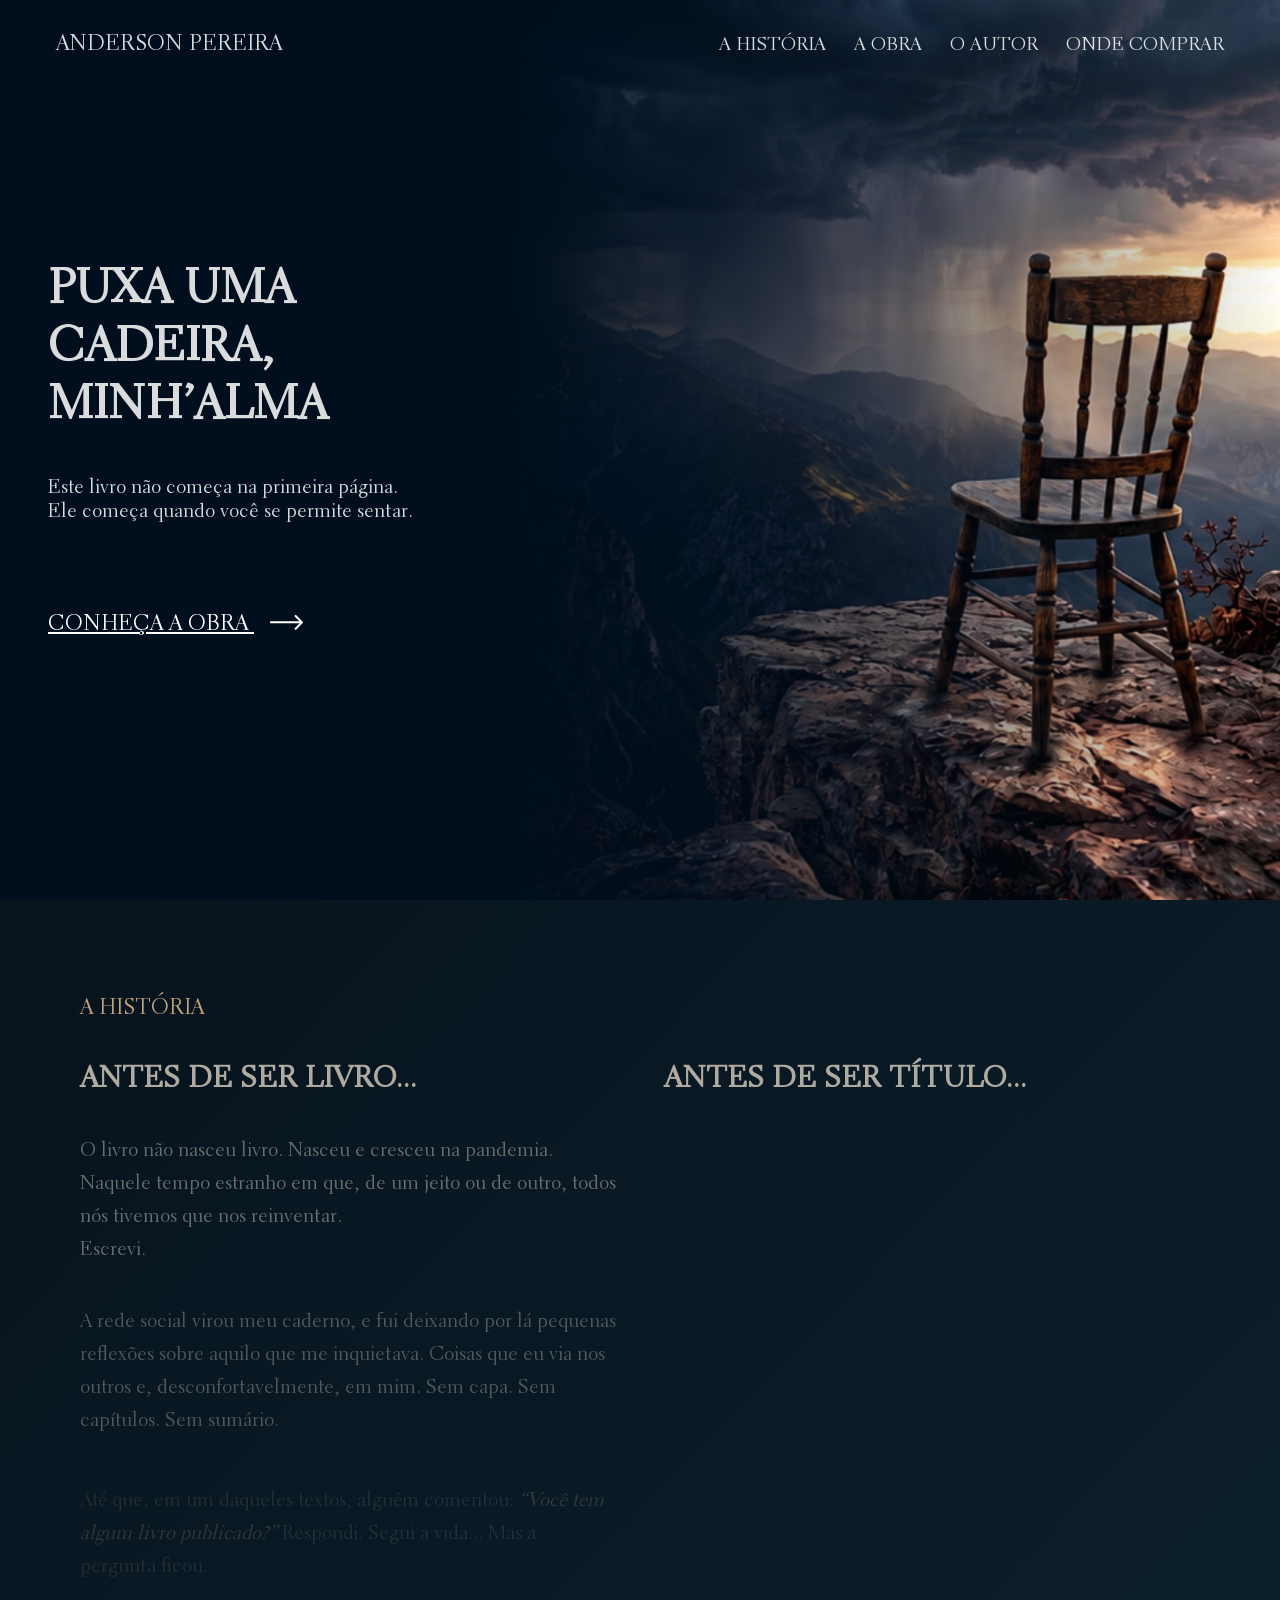
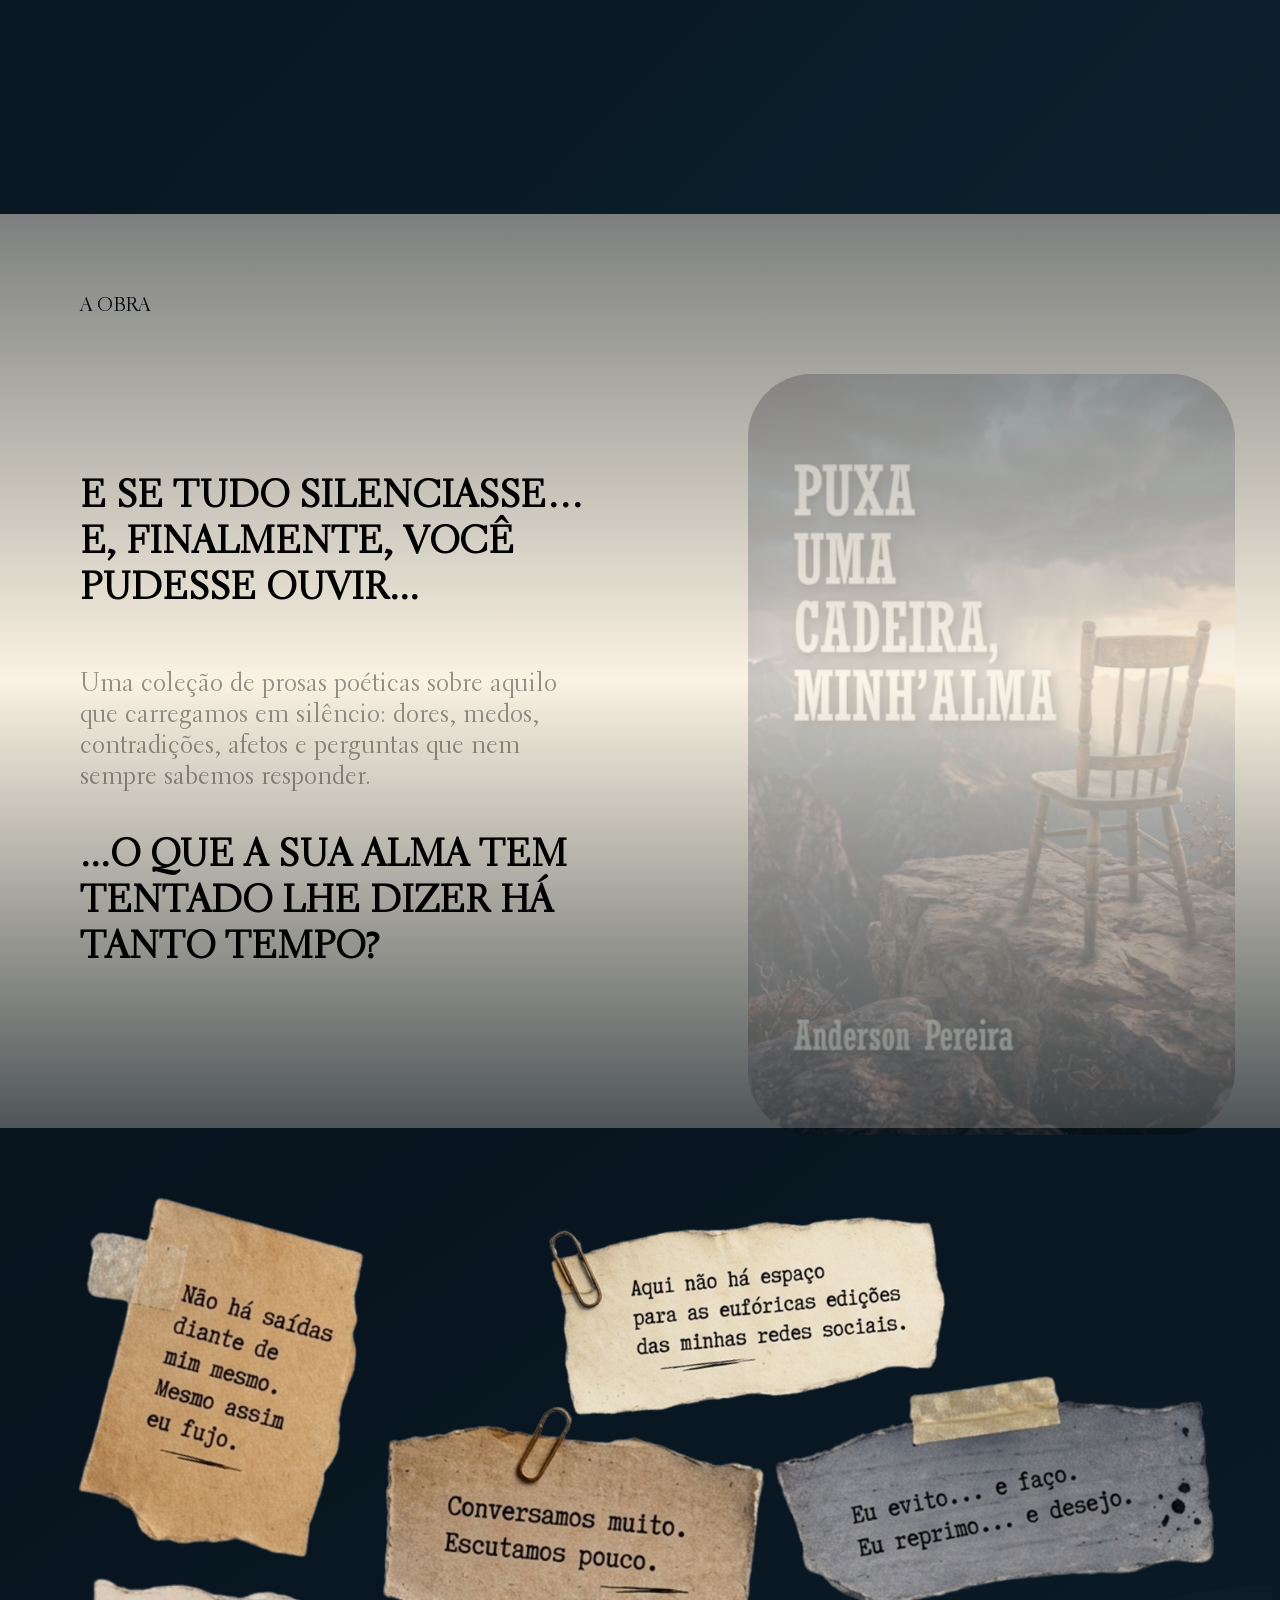
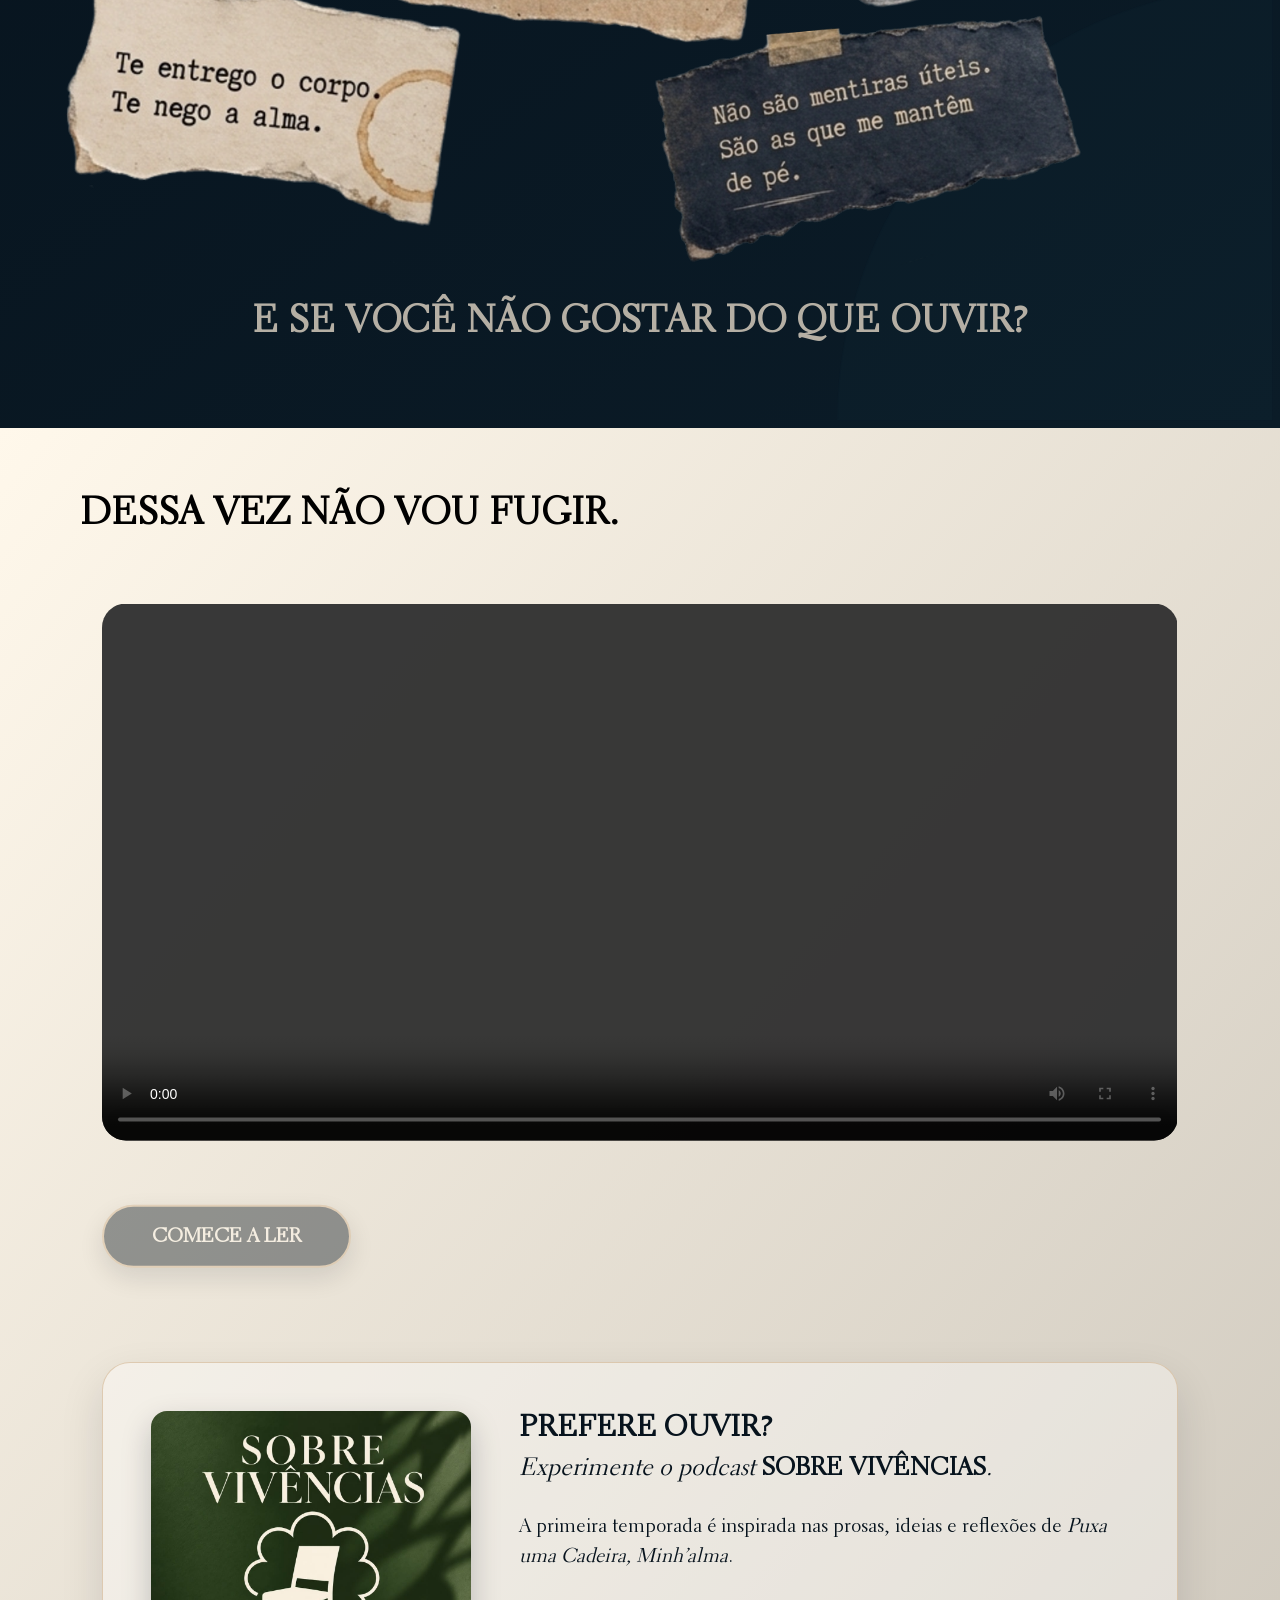
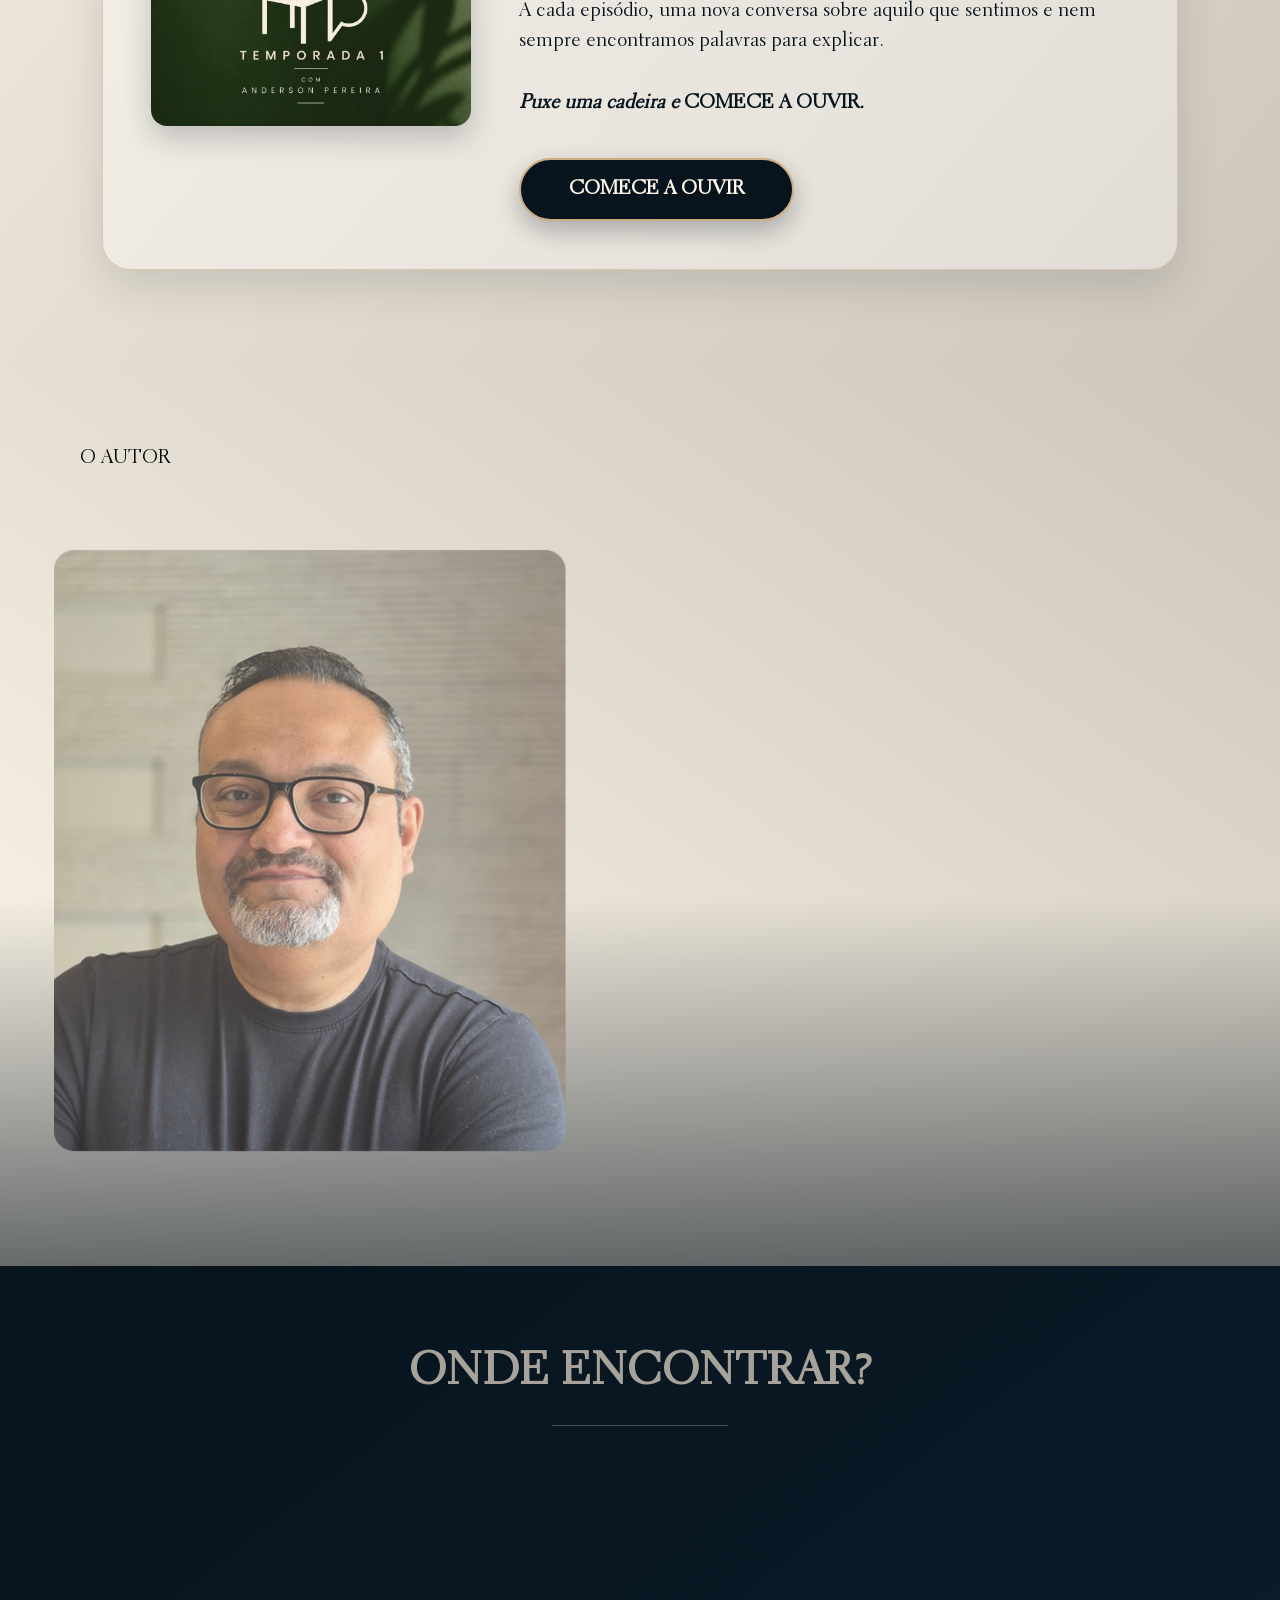
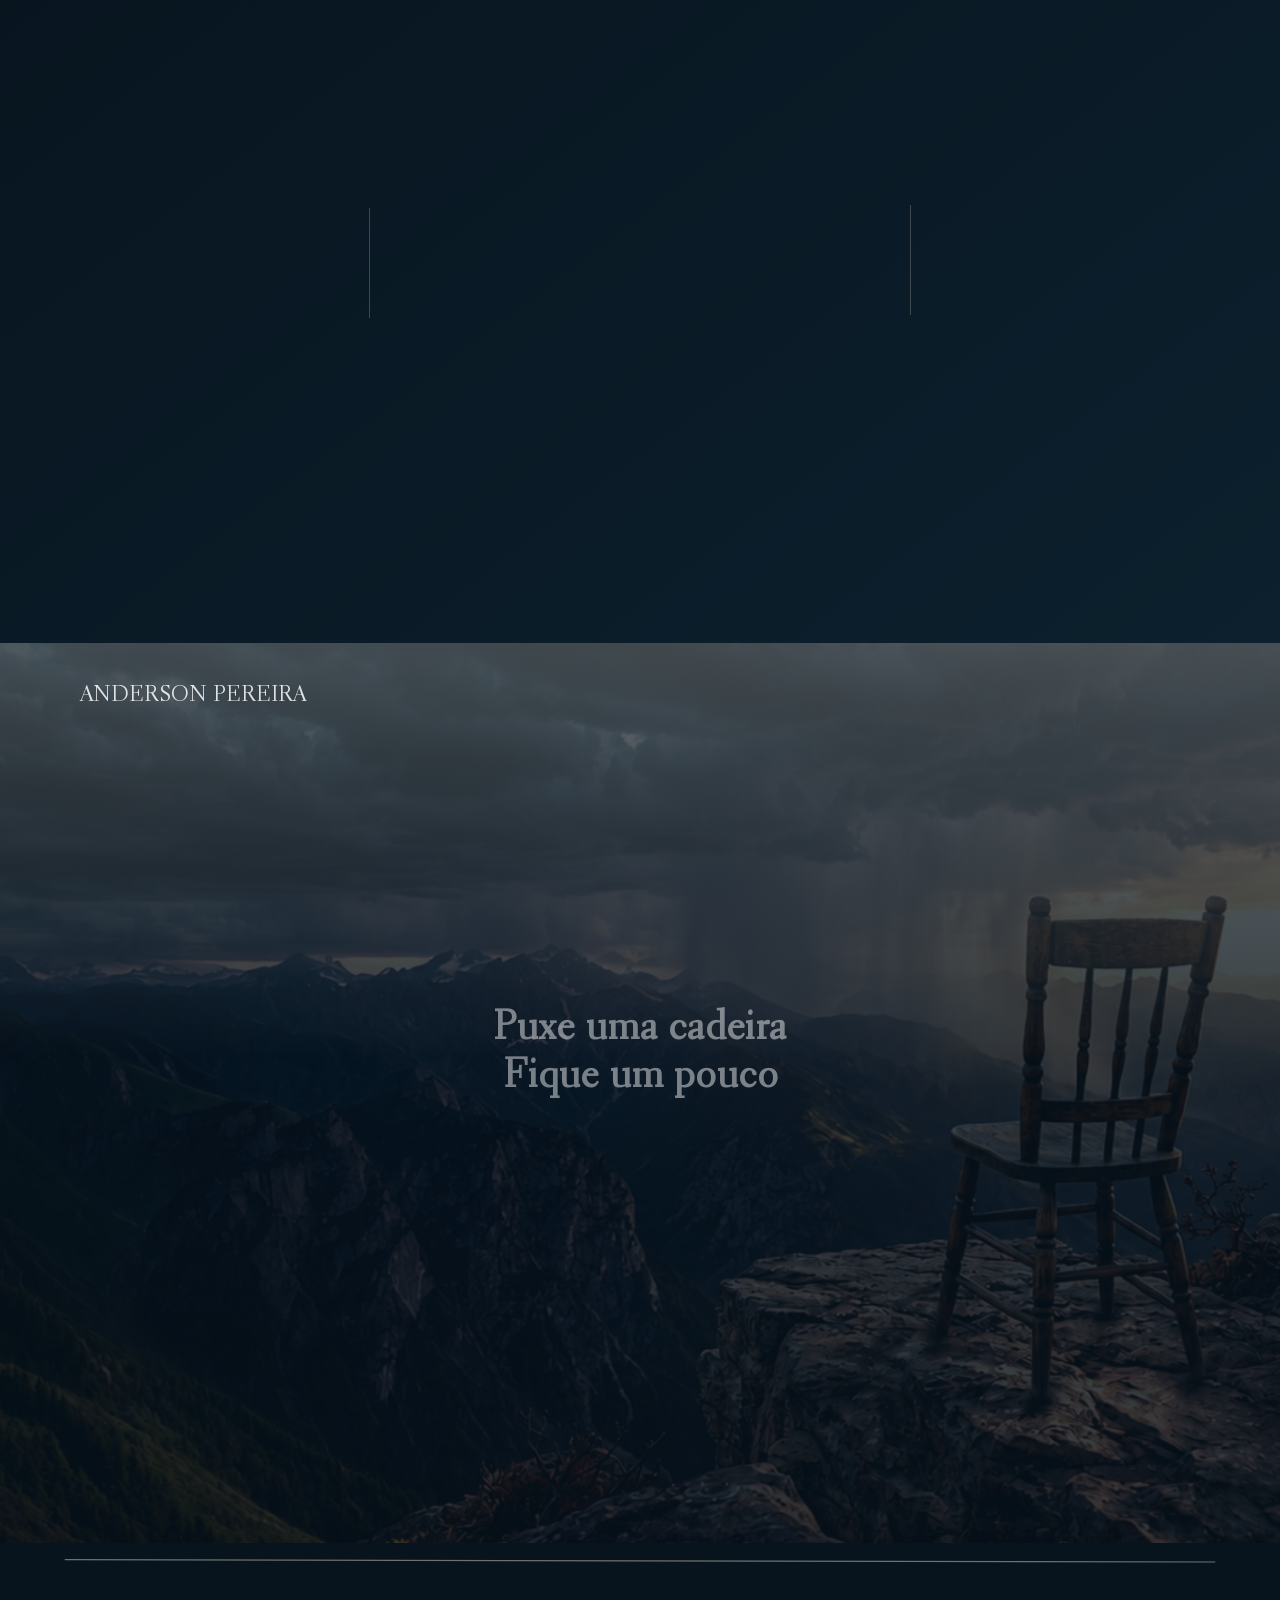
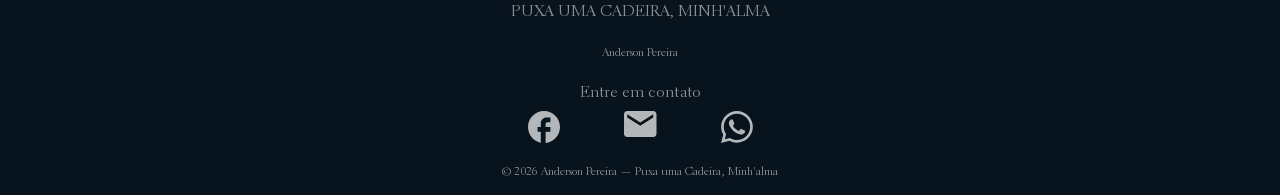
<file: index.html>
<!DOCTYPE html>
<html lang="pt-BR">
<head>
    <meta charset="UTF-8">
    <meta name="viewport" content="width=device-width, initial-scale=1.0">

    <title>Puxa uma Cadeira, Minh'alma</title>

    <meta name="description" content="Puxa uma Cadeira, Minh'alma, de Anderson Pereira. Uma coleção de prosas poéticas sobre dores, medos, contradições, afetos e aquilo que carregamos em silêncio.">
    <meta name="author" content="Anderson Pereira">

    <link rel="canonical" href="https://andersoncpereira.com.br/">
    <link rel="stylesheet" href="css/style.css?v=1005">
    <link rel="icon" href="icons/iconefav.png" type="image/png">

    <meta property="og:type" content="website">
    <meta property="og:locale" content="pt_BR">
    <meta property="og:title" content="Puxa uma Cadeira, Minh'alma — Anderson Pereira">
    <meta property="og:description" content="Uma coleção de prosas poéticas sobre dores, medos, contradições, afetos e aquilo que carregamos em silêncio.">
    <meta property="og:url" content="https://andersoncpereira.com.br/">
    <meta property="og:image" content="https://andersoncpereira.com.br/imgs/og-img.jpg">
    <meta property="og:image:alt" content="Capa do livro Puxa uma Cadeira, Minh'alma, de Anderson Pereira">

    <meta name="twitter:card" content="summary_large_image">
    <meta name="twitter:title" content="Puxa uma Cadeira, Minh'alma — Anderson Pereira">
    <meta name="twitter:description" content="Uma coleção de prosas poéticas sobre dores, medos, contradições, afetos e aquilo que carregamos em silêncio.">
    <meta name="twitter:image" content="https://andersoncpereira.com.br/imgs/og-img.jpg">
</head>

<body>

    <main>

        <section class="hero" aria-labelledby="titulo-principal">
            <div class="hero-nav">
                <header>
                    <a href="/" aria-label="Ir para o início"><h2>ANDERSON PEREIRA</h2></a>
                    <nav class="h1t" aria-label="Navegação principal">
                        <a href="#historia">A HISTÓRIA</a>
                        <a href="#obra">A OBRA</a>
                        <a href="#autor">O AUTOR</a>
                        <a href="#canais">ONDE COMPRAR</a>
                    </nav>
                </header>
            </div>

            <div class="hero-content">
                <div class="content">
                    <h1 id="titulo-principal">PUXA UMA CADEIRA, MINH’ALMA</h1>
                    <p>Este livro não começa na primeira página.<br>Ele começa quando você se permite sentar.</p>
                    <a href="#obra">CONHEÇA A OBRA <img src="icons/Arrow 1.svg" alt=""></a>
                </div>
            </div>

            <div class="hero-overlay" aria-hidden="true"></div>
        </section>


        <section class="historia" id="historia" aria-labelledby="titulo-historia">

            <h2 id="titulo-historia">A HISTÓRIA</h2>

            <img class="historia-line" src="imgs/paper line.svg" alt="" aria-hidden="true">

            <div class="historia-content">
                <div class="historia-text">
                    <h3>ANTES DE SER LIVRO...</h3>
                    <p>O livro não nasceu livro. Nasceu e cresceu na pandemia. Naquele tempo estranho em que, de um jeito ou de outro, todos nós tivemos que nos reinventar.<br>Escrevi.</p>
                    <p> A rede social virou meu caderno, e fui deixando por lá pequenas reflexões sobre aquilo que me inquietava. Coisas que eu via nos outros e, desconfortavelmente, em mim. Sem capa. Sem capítulos. Sem sumário.</p>
                    <p> Até que, em um daqueles textos, alguém comentou: <em>“Você tem algum livro publicado?”</em> Respondi. Segui a vida... Mas a pergunta ficou.</p>
                </div>

                <div class="historia-text">
                    <h3>ANTES DE SER TÍTULO...</h3>
                    <p>Ouvi a canção <em>O Acordo</em>, de Stênio Marcius. Uma frase me encontrou. Ficou. Sem pedir licença, deu nome àquela página e a tudo o que começou a brotar depois do último acorde: <em>Puxa uma Cadeira, Minh’alma</em>.</p>
                    <p>Anos depois, aquele nome seria também o título do livro. Talvez ele tenha começado ali. E só ele sabia disso. Cinco anos se passaram. Até que uma convicção difícil de explicar se impôs. O livro.<br>O que era texto, o que virou página, agora pedia para ser livro.</p>
                </div>
            </div>

            <p class="historia-destaque">“E hoje, olhando para trás, percebo que, durante todo esse tempo, ele nunca deixou de ser a mesma coisa: um convite. uma conversa. uma cadeira vazia.”</p>
        </section>


        <section class="obra" id="obra" aria-labelledby="titulo-obra">
            <div class="obra-overlay" aria-hidden="true"></div>

            <h2 id="titulo-obra">A OBRA</h2>

            <div class="obra-content">
                <div class="obra-text">
                    <h3>E SE TUDO SILENCIASSE… E, FINALMENTE, VOCÊ PUDESSE OUVIR...</h3>
                    <p>Uma coleção de prosas poéticas sobre aquilo que carregamos em silêncio: dores, medos, contradições, afetos e perguntas que nem sempre sabemos responder.</p>
                    <h3>...O QUE A SUA ALMA TEM TENTADO LHE DIZER HÁ TANTO TEMPO?</h3>
                </div>

                <img src="imgs/Capa.webp" alt="Capa do livro Puxa uma Cadeira, Minh’alma, de Anderson Pereira">
            </div>

            <img class="obra-line" src="imgs/Line obra.svg" alt="" aria-hidden="true">
        </section>


        <section class="paper" aria-labelledby="titulo-reflexao">
            <img class="circle" src="imgs/paper circle.svg" alt="" aria-hidden="true">
            <img class="paper-line" src="imgs/paper line.svg" alt="" aria-hidden="true">

            <div class="paper-content">
                <picture>
                    <source media="(max-width: 600px)" srcset="imgs/paginas-rasgadas400.webp">
                    <img src="imgs/paginas-rasgadas.svg" alt="Páginas rasgadas de um livro">
                </picture>

                <h2 id="titulo-reflexao">E SE VOCÊ NÃO GOSTAR DO QUE OUVIR?</h2>
            </div>
        </section>


        <section class="video" aria-labelledby="titulo-video">
            <img class="video-line" src="imgs/Line obra.svg" alt="" aria-hidden="true">

            <div class="video-content">
                <h2 id="titulo-video">DESSA VEZ NÃO VOU FUGIR.</h2>

                <video controls preload="metadata">
                    <source src="videos/videolp.mp4" type="video/mp4">
                    Seu navegador não suporta a reprodução de vídeos.
                </video>

                <a href="archives/livro_experimental.pdf" target="_blank" rel="noopener noreferrer">COMECE A LER</a>

                <!-- podcast: tudo empilhado (título, subtítulo, textos, chamada, capa e botão) -->
                <div class="podcast">
                    <div class="podcast-texto">
                        <h3>PREFERE OUVIR?</h3>
                        <h4 class="podcast-sub">Experimente o podcast <strong>SOBRE VIVÊNCIAS</strong>.</h4>

                        <p>A primeira temporada é inspirada nas prosas, ideias e reflexões de <em>Puxa uma Cadeira, Minh’alma</em>.</p>
                        <p>A cada episódio, uma nova conversa sobre aquilo que sentimos e nem sempre encontramos palavras para explicar.</p>
                        <p class="podcast-chamada"><em>Puxe uma cadeira e <strong>COMECE A OUVIR</strong>.</em></p>
                    </div>

                    <img class="podcast-capa" src="imgs/vivencas.jpeg" alt="Capa do podcast Sobre Vivências, Temporada 1, com Anderson Pereira" loading="lazy">

                    <div class="podcast-acao">
                        <a class="podcast-btn" href="https://open.spotify.com/show/5b0C6zQVtsrzYjMVhRYnlZ" target="_blank" rel="noopener noreferrer">COMECE A OUVIR</a>
                    </div>
                </div>
            </div>
        </section>


        <section class="autor" id="autor" aria-labelledby="titulo-autor">
            <div class="autor-overlay" aria-hidden="true"></div>

            <h2 id="titulo-autor">O AUTOR</h2>

            <img class="autor-line" src="imgs/Line obra.svg" alt="" aria-hidden="true">

            <div class="autor-content">
                <img src="imgs/fotoautor.webp" alt="Anderson Pereira, autor de Puxa uma Cadeira, Minh’alma">

                <div class="autor-text">
                    <h3>Anderson Pereira</h3>
                    <p>Psicanalista, farmacêutico e alguém que escreve contra o impulso de se proteger.</p>
                </div>
            </div>
        </section>


        <section class="canais" id="canais" aria-labelledby="titulo-canais">
            <div class="canais-header">
                <h2 id="titulo-canais">ONDE ENCONTRAR?</h2>
                <span class="canais-underline" aria-hidden="true"></span>
            </div>

            <div class="canais-content">

                <article class="card">
                    <div class="card-ele">
                        <img src="imgs/globo.svg" alt="" aria-hidden="true">
                        <h3>PARA TODO MUNDO</h3>
                        <img src="imgs/chanelball.svg" alt="" aria-hidden="true">
                    </div>

                    <div class="formatos">
                        <div class="formato">
                            <img src="imgs/livro 1.svg" alt="">
                            <span>LIVRO<br>IMPRESSO</span>
                        </div>
                        <span class="formato-divider" aria-hidden="true"></span>
                        <div class="formato">
                            <img src="imgs/kindle 1.svg" alt="">
                            <span  class="kindle">EBOOK</span>
                        </div>
                    </div>

                    <div class="botoes">
                        <a target="_blank" href="https://kdpbook.link/for/6502129870">AMAZON</a>
                        <a target="_blank" href="https://kdpbook.link/for/6502129870">LEIA NO KINDLE</a>
                    </div>
                </article>

                <div class="canais-divider" aria-hidden="true">
                    <span class="dot"></span>
                    <span class="line"></span>
                </div>

                <article class="card">
                    <div class="card-ele">
                        <img src="imgs/brazil.svg" alt="" aria-hidden="true">
                        <h3>BRASIL</h3>
                        <img src="imgs/chanelball.svg" alt="" aria-hidden="true">
                    </div>

                    <div class="formatos">
                        <div class="formato">
                            <img src="imgs/livro 1.svg" alt="">
                            <span>LIVRO<br>IMPRESSO</span>
                        </div>
                        <span class="formato-divider" aria-hidden="true"></span>
                        <div class="formato">
                            <img src="imgs/kindle 1.svg" alt="">
                            <span class="kindle">EBOOK</span>
                        </div>
                    </div>

                    <div class="botoes">
                        <a target="_blank" href="https://clubedeautores.com.br/de/buch/puxa-uma-cadeira-minh-alma"><img src="imgs/clbdosautores (70 x 70 px).svg" alt="">CLUBE DE AUTORES</a>
                        <a target="_blank" href="https://clubedeautores.com.br/de/buch/puxa-uma-cadeira-minh-alma"><img src="imgs/clbdosautores (70 x 70 px).svg" alt="">EBOOK</a>
                    </div>
                </article>

            </div>
        </section>


        <section class="ctafinal" aria-labelledby="titulo-cta">
            <div class="cta-overlay" aria-hidden="true"></div>
            <div class="cta-overlay2" aria-hidden="true"></div>

            <a href="/" aria-label="Ir para o início"><h2>ANDERSON PEREIRA</h2></a>

            <div class="cta-content">
                <h2 id="titulo-cta">Puxe uma cadeira <br> Fique um pouco</h2>
                <p>“A cadeira continua aqui.”</p>
            </div>
        </section>

    </main>


    <footer>
        <div class="footer-content">
            <img src="imgs/linefooter.svg" alt="" aria-hidden="true">

            <h2>PUXA UMA CADEIRA, MINH'ALMA</h2>
            <p>Anderson Pereira</p>

            <h3>Entre em contato</h3>

            <div class="svgcontact">
                <a href="https://www.facebook.com/share/1Bx5YPinJN/" target="_blank" rel="noopener noreferrer" aria-label="Facebook de Anderson Pereira">
                    <img src="imgs/facebook.svg" alt="">
                </a>

                <a href="mailto:nenofarma@hotmail.com" aria-label="Enviar e-mail para Anderson Pereira">
                    <img src="imgs/email.svg" alt="">
                </a>

                <a href="https://wa.me/353834124296" target="_blank" rel="noopener noreferrer" aria-label="Entrar em contato pelo WhatsApp">
                    <img src="imgs/whatsapp.svg" alt="">
                </a>
            </div>

            <p>© 2026 Anderson Pereira — Puxa uma Cadeira, Minh'alma</p>
        </div>
    </footer>


    <script src="js/gsap.min.js"></script>
    <script src="js/ScrollTrigger.min.js"></script>
    <script src="js/ScrollSmoother.min.js"></script>
    <script src="js/script.js"></script>
    <script src="js/podcast.js"></script>

</body>
</html>
</file>
<file: css/style.css>
@import url("../fontes/fontes.css");

* {
    box-sizing: border-box;
    margin: 0;
    padding: 0;
}

html {
    scroll-behavior: smooth;
}

body {
    width: 100%;
    min-height: 100vh;
    font-family: "Electra", serif;
    font-weight: 100;
}

h1,
h2,
h3,
h4,
h5,
h6 {
    font-weight: inherit;
}

/* hero */

.hero {
    color: rgba(255, 255, 255, .85);
    position: relative;
    height: 100vh;
    min-height: 650px;
    background: url("../imgs/fhero.webp");
    background-repeat: no-repeat;
    background-size: cover;
    background-position: center;
    overflow: hidden;
}

.hero-nav {
    position: relative;
    padding: 2.5rem 5rem;
    z-index: 50;
}

.hero header {
    display: flex;
    flex-direction: row;
    justify-content: space-between;
    align-items: center;
}

.h1t {
    display: flex;
    flex-direction: row;
    align-items: center;
    gap: 2.5rem;
}

.hero-nav header h1 {
    font-size: 22px;
}

.hero-nav header h2 {
    font-size: 22px;
}

.hero-nav a {
    text-decoration: none;
    color: rgba(255, 255, 255, .85);
    transition: all .3s ease;
    white-space: nowrap;
}

.h1t a {
    font-size: 22px;
}

.hero-overlay {
    position: absolute;
    top: 0;
    right: 0;
    width: 70%;
    height: 100%;
    background: linear-gradient(90deg,
            #000E1D 0%,
            rgba(0, 0, 0, 0) 100%);
}

.hero-content {
    position: absolute;
    top: 0;
    left: 0;
    width: 30%;
    height: 100%;
    background: #000E1D;
    display: flex;
    flex-direction: column;
    align-items: center;
    justify-content: center;
    z-index: 10;
}

.hero-content h1 {
    font-size: clamp(48px, 4vw, 70px);
    font-weight: 600;
}

.hero-content .content {
    width: 100%;
    display: flex;
    flex-direction: column;
    gap: 3rem;
    padding: 5rem;
}

.hero-content p {
    font-size: 22px;
}

.content img {
    position: relative;
    transition: all .3s ease;
    left: 1rem;
}

.content a {
    font-size: 24px;
    color: white;
    text-decoration: underline;
    margin-top: 5rem;
    transition: all .5s ease;
}

.content a:hover > img {
    transform: translateX(1rem);
    scale: 1.1;
}

.content a:hover {
    color: rgb(190, 190, 190);
    transform: translateY(-.3rem);
}

.hero-nav a:hover {
    color: rgb(167, 167, 167);
    transform: scale(1.05);
}


/* historia (paleta espelhada na section "canais / onde comprar", pois o fundo é escuro/azulado) */

.historia {
    position: relative;
    display: flex;
    flex-direction: column;
    justify-content: center;
    width: 100%;
    min-height: 100vh;
    background: linear-gradient(135deg, #07131D 0%, #0C202D 100%);
    overflow: hidden;
    z-index: 10;
    color: rgba(185, 179, 168, 0.9);
    padding: 6rem 0;
}

.historia-overlay {
    position: absolute;
    inset: 0;
    z-index: 1;
    background: radial-gradient(circle at 12% 15%, rgba(205, 172, 131, 0.12) 0%, transparent 48%);
}

.historia h2 {
    position: relative;
    z-index: 30;
    font-size: 22px;
    font-weight: 200;
    margin: 0 0 3rem 8rem;
    color: rgba(205, 172, 131, 0.95);
}

.historia-line {
    position: absolute;
    right: 5vw;
    height: 88%;
    top: 50%;
    transform: translateY(-50%);
    z-index: 5;
    opacity: .55;
}

.historia-content {
    position: relative;
    z-index: 30;
    display: flex;
    flex-direction: row;
    align-items: flex-start;
    gap: 5rem;
    margin: 0 8rem;
}

.historia-text {
    width: 50%;
    display: flex;
    flex-direction: column;
    gap: 2rem;
}

.historia-text h3 {
    font-size: 34px;
    font-weight: bold;
    color: rgba(185, 179, 168, 0.95);
}

.historia-text p {
    font-size: 22px;
    line-height: 1.65;
    color: rgba(185, 179, 168, 0.65);
}

.historia-text em {
    font-style: italic;
    color: rgba(205, 172, 131, 0.95);
}

.historia-destaque {
    position: relative;
    z-index: 30;
    max-width: 55%;
    margin: 5rem auto 0;
    text-align: center;
    font-size: 32px;
    font-style: italic;
    line-height: 1.55;
    color: rgba(205, 172, 131, 0.95);
}


/* obra */

.obra {
    position: relative;
    display: flow-root;
    width: 100%;
    min-height: 100vh;
    background-color: #FAF2E2;
    overflow: visible;
    z-index: 10;
}

.obra-text {
    width: 40%;
    min-height: 90vh;
    display: flex;
    flex-direction: column;
    justify-content: center;
    align-items: center;
    gap: 3rem;
    margin: 0 8rem;
    position: relative;
    z-index: 30;
}

.obra h2 {
    font-size: 20px;
    font-weight: 200;
    margin-top: 5rem;
    margin-left: 8rem;
}

.obra h3 {
    font-size: 49px;
    font-weight: bold;
}

.obra p {
    font-size: 32px;
    color: #0008;
}

.obra-content {
    display: flex;
    width: 100%;
    gap: 4vw;
    position: relative;
    z-index: 30;
}

.obra-content > img {
    position: relative;
    z-index: 40;
    transform: translateY(2rem);
    border-radius: 4rem;
    max-width: 100%;
}

.obra-line {
    position: absolute;
    right: 5vw;
    height: 92%;
    top: 50%;
    transform: translateY(-50%);
    z-index: 35;
}

.obra-overlay {
    z-index: 20;
    position: absolute;
    inset: 0;
    background: linear-gradient(
        to top,
        rgba(7, 19, 29, 0.7) 0%,
        transparent 49%,
        rgba(0, 14, 29, 0.5) 100%
    );
}


/* paper */

.paper {
    position: relative;
    width: 100%;
    min-height: 100vh;
    overflow: hidden;
    background: linear-gradient(
        to bottom right,
        #07131D 0%,
        #0B1C28 100%
    );
    display: flex;
    flex-direction: column;
    justify-content: center;
    align-items: center;
    z-index: 5;
}

.paper-content {
    width: 100%;
    display: flex;
    flex-direction: column;
    align-items: center;
    justify-content: center;
    text-align: center;
    position: relative;
    z-index: 10;
}

.paper-content picture {
    width: 100%;
    display: flex;
    justify-content: center;
    align-items: center;
}

.paper-content picture img {
    display: block;
    max-width: 90%;
    height: auto;
    margin-top: 1rem;
}

.paper h2 {
    width: 80%;
    margin: 2rem auto;
    font-size: 49px;
    font-weight: bold;
    color: #B9B3A8;
    text-align: center;
    position: relative;
    z-index: 10;
}

.paper .circle {
    position: absolute;
    right: 0;
    bottom: 0;
    user-select: none;
    z-index: 1;
}

.paper-line {
    margin-top: .5rem;
    position: absolute;
    left: 5vw;
    height: 92%;
    top: 50%;
    transform: translateY(-50%);
    z-index: 2;
}


/* video */

.video {
    position: relative;
    width: 100%;
    min-height: 100vh;
    background: linear-gradient(
        to bottom right,
        #FFF8EB 0%,
        #CCC6BB 100%
    );
    overflow: hidden;
}

.video-content {
    width: 100%;
    display: flex;
    flex-direction: column;
}

.video-content h2 {
    align-self: flex-start;
    margin: 4rem 8rem;
    font-size: 49px;
    font-weight: bold;
}

.video video {
    width: 80%;
    border-radius: 24px;
    margin: auto;
}

.video a {
    align-self: flex-start;
    display: inline-flex;
    align-items: center;
    gap: 1rem;
    margin: 3rem 8rem;
    padding: 1.1rem 3rem;
    font-size: 22px;
    font-weight: bold;
    color: #FFF8EB;
    background: #07131D;
    border: 2px solid #CDAC83;
    border-radius: 50px;
    text-decoration: none;
    box-shadow: 0 10px 26px rgba(7, 19, 29, 0.28);
    transition: all .35s ease;
}

.video a:hover {
    background: #CDAC83;
    color: #07131D;
    border-color: #07131D;
    transform: translateY(-6px) scale(1.03);
    box-shadow: 0 16px 32px rgba(7, 19, 29, 0.32);
}

.video a:hover > img {
    filter: brightness(0);
    transform: translateX(6px);
}

.video-line {
    position: absolute;
    left: 5vw;
    height: 92%;
    top: 50%;
    transform: translateY(-50%);
}


/* =====================================================
   PODCAST: tudo empilhado e centralizado, em qualquer tela
   ordem: título > subtítulo > textos > chamada > capa > botão
   ===================================================== */

.podcast {
    position: relative;
    z-index: 5;
    width: 80%;
    margin: 4rem auto 6rem;
    padding: 3.5rem;
    display: grid;
    grid-template-columns: minmax(260px, 420px) 1fr;
    grid-template-rows: 1fr auto auto 1fr;
    grid-template-areas:
        "capa ."
        "capa texto"
        "capa botao"
        "capa .";
    column-gap: 4rem;
    align-items: start;
    background: rgba(255, 255, 255, 0.38);
    border: 1px solid rgba(205, 172, 131, 0.55);
    border-radius: 28px;
    box-shadow: 0 18px 44px rgba(7, 19, 29, 0.12);
}

.podcast-texto {
    grid-area: texto;
    display: flex;
    flex-direction: column;
}

.podcast h3 {
    font-size: 34px;
    font-weight: bold;
    color: #07131D;
}

/* subtítulo em itálico, com o nome do podcast em negrito */
.podcast .podcast-sub {
    font-size: 27px;
    font-weight: normal;
    font-style: italic;
    color: #07131D;
    margin-top: .4rem;
    margin-bottom: 1.75rem;
}

.podcast .podcast-sub strong {
    font-weight: bold;
    font-style: normal;
}

.podcast p {
    font-size: 22px;
    line-height: 1.5;
    color: #07131D;
    margin-bottom: 1.5rem;
}

.podcast p em {
    font-style: italic;
}

/* chamada final: "Puxe uma cadeira e COMECE A OUVIR." */
.podcast .podcast-chamada {
    font-weight: bold;
    font-style: italic;
    margin-top: .5rem;
    margin-bottom: 0;
}

.podcast .podcast-chamada strong {
    font-weight: bold;
    font-style: normal;
}

.podcast .podcast-capa {
    grid-area: capa;
    display: block;
    width: 100%;
    height: auto;
    border-radius: 16px;
    box-shadow: 0 12px 30px rgba(7, 19, 29, 0.22);
}

.podcast-acao {
    grid-area: botao;
    justify-self: start;
    align-self: start;
    display: flex;
    margin-top: 2.5rem;
}

/* botão idêntico ao "COMECE A LER" (herda o estilo de .video a) */
.video .podcast .podcast-btn {
    align-self: center;
    margin: 0;
}


/* autor */

.autor {
    display: flow-root;
    position: relative;
    width: 100%;
    min-height: 100vh;
    background: linear-gradient(
        to top right,
        #FFF8EB 0%,
        #CCC6BB 100%
    );
    overflow: hidden;
}

.autor-line {
    z-index: 30;
    position: absolute;
    right: 5vw;
    height: 92%;
    top: 50%;
    transform: translateY(-50%);
}

.autor h2 {
    font-size: 20px;
    font-weight: 200;
    margin-top: 5rem;
    margin-left: 8rem;
}

.autor-content {
    z-index: 30;
    position: relative;
    display: flex;
    flex-direction: row;
}

.autor-content > img {
    margin-left: 8rem;
    margin-top: 5rem;
    max-width: 45%;
    height: auto;
}

.autor-overlay {
    z-index: 0;
    position: absolute;
    inset: 0;
    background: linear-gradient(
        to top,
        #07131d9d 0%,
        transparent 41%
    );
}

.autor-text {
    display: flex;
    flex-direction: column;
    gap: 8rem;
    margin: 4rem;
    width: 55%;
    align-items: center;
}

.autor h3 {
    font-size: 49px;
    font-weight: bold;
    text-align: left;
    width: 55%;
}

.autor p {
    text-align: left;
    font-size: 44px;
    color: #0008;
    width: 55%;
}


/* canais */

.canais {
    display: flow-root;
    position: relative;
    width: 100%;
    min-height: 100vh;
    background: linear-gradient(
        to bottom right,
        #07131D 0%,
        #0C202D 100%
    );
    overflow: hidden;
}

.canais-header {
    display: flex;
    flex-direction: column;
    align-items: center;
    gap: 1.5rem;
    margin-top: 5rem;
}

.canais-header h2 {
    text-align: center;
    font-weight: bold;
    font-size: 54px;
    color: rgba(185, 179, 168, 0.9);
}

.canais-underline {
    width: 200px;
    height: 1px;
    background: rgba(185, 179, 168, 0.4);
}

.canais-content {
    margin: 6rem 2rem 3rem;
    display: flex;
    flex-direction: row;
    justify-content: center;
    align-items: flex-start;
    gap: 7rem;
}

.card {
    width: 480px;
    max-width: 100%;
    display: flex;
    flex-direction: column;
    justify-content: flex-start;
    align-items: center;
    gap: 3.5rem;
}

.card-ele {
    display: flex;
    flex-direction: column;
    justify-content: center;
    align-items: center;
    gap: 2rem;
}

.card-ele img:first-child {
    width: 76px;
    height: auto;
}

.card h3 {
    color: rgba(185, 179, 168, 0.9);
    font-weight: bold;
    font-size: 38px;
    text-align: center;
}

.formatos {
    display: flex;
    flex-direction: row;
    align-items: center;
    justify-content: center;
    gap: 3rem;
}

.formato {
    display: flex;
    flex-direction: column;
    align-items: center;
    gap: 1.25rem;
}

.formato img {
    width: 110px;
    height: 100px;
    object-fit: contain;
}

.canais .kindle {
    margin-top: .8rem;
}

.formato span {
    font-weight: bold;
    text-align: center;
    line-height: 1.3;
    font-size: 19px;
    color: rgba(185, 179, 168, 0.9);
}

.formato-divider {
    width: 1px;
    height: 110px;
    background: rgba(185, 179, 168, 0.3);
}

.canais-divider {
    display: flex;
    flex-direction: column;
    align-items: center;
    align-self: stretch;
    gap: .5rem;
    padding-top: .5rem;
}

.canais-divider .dot {
    width: 13px;
    height: 13px;
    border-radius: 50%;
    background: #CDAC83;
}

.canais-divider .line {
    flex: 1;
    width: 1px;
    background: rgba(185, 179, 168, 0.3);
}

.botoes {
    display: flex;
    flex-direction: column;
    gap: 1.5rem;
    width: 100%;
}

.botoes a {
    position: relative;
    font-size: 30px;
    width: 100%;
    min-height: 84px;
    display: flex;
    align-items: center;
    justify-content: center;
    border: 1px solid #CDAC83;
    color: rgba(205, 172, 131, 0.9);
    border-radius: 14px;
    text-decoration: none;
    transition: all .3s ease;
    text-align: center;
    padding: 0 1.5rem;
}

.botoes a img {
    position: absolute;
    left: 1rem;
    top: 50%;
    width: 70px;
    height: auto;
    transform: translateY(-50%);
    transition: all .3s ease;
}

.botoes a:hover {
    transform: translateY(-10px) scale(1.05);
    background: #cdac8321;
}


/* ctafinal */

.ctafinal {
    display: flow-root;
    color: rgba(255,255,255,.85);
    position: relative;
    height: 100vh;
    min-height: 650px;
    background: url("../imgs/fhero.webp");
    background-repeat: no-repeat;
    background-size: cover;
    background-position: center;
    overflow: hidden;
}

.cta-content {
    position: absolute;
    inset: 0;
    z-index: 40;
    display: flex;
    flex-direction: column;
    align-items: center;
    justify-content: center;
    gap: 5rem;
    text-align: center;
}

.cta-overlay {
    inset: 0;
    position: absolute;
    z-index: 30;
    width: 100%;
    height: 100%;
    background: linear-gradient(
        to bottom,
        rgba(250, 242, 226, 0.24) 0%,
        rgba(0, 0, 0, 0) 46%
    );
}

.cta-overlay2 {
    inset: 0;
    position: absolute;
    z-index: 20;
    width: 100%;
    height: 100%;
    background-color: rgba(7, 19, 29, 0.8);
}

.ctafinal a {
    display: inline-block;
    position: relative;
    z-index: 50;
    text-decoration: none;
    color: rgba(255,255,255,.85);
    transition: all .3s ease;
}

.ctafinal h2 {
    margin: 2.5rem 5rem;
    font-size: 22px;
}

.ctafinal .cta-content h2 {
    font-size: 40px;
    font-weight: bold;
    text-align: center;
    margin: 0;
}

.ctafinal .cta-content p {
    font-size: 32px;
    text-align: center;
}

.ctafinal a:hover {
    color: rgb(167, 167, 167);
    transform: scale(1.05);
}


/* footer */

footer {
    color: #fff8;
    display: flow-root;
    background-color: #07131D;
}

.footer-content {
    display: flex;
    flex-direction: column;
    align-items: center;
    justify-content: center;
    text-align: center;
}

.footer-content > img {
    width: 90vw;
    max-height: 40px;
    object-fit: contain;
    margin: 1rem 0 2rem 0;
}

footer h2 {
    font-size: 16px;
    margin: .5rem;
}

footer h3 {
    font-size: 16px;
    margin: .5rem;
}

footer p {
    font-size: 12px;
    margin: 1rem;
}

.svgcontact {
    display: flex;
    flex-direction: row;
    gap: 5vw;
}

.svgcontact a {
    transition: all .3s ease;
}

.svgcontact a:hover {
    scale: 1.1;
}


/* =====================================================
   RESPONSIVIDADE ACIMA DE 800px
   (ordem: do maior para o menor, 1440 > 1280 > 1024 > 900)
   ===================================================== */


/* notebook grande / desktop pequeno */

@media (max-width: 1440px) {

    /* hero */
    .hero-nav {
        padding: 2.5rem 4rem;
    }

    .h1t {
        gap: 2rem;
    }

    .h1t a {
        font-size: 20px;
    }

    .hero-content {
        width: 36%;
    }

    .hero-overlay {
        width: 64%;
    }

    .hero-content .content {
        padding: 3.5rem;
        gap: 2.5rem;
    }

    .hero-content h1 {
        font-size: clamp(38px, 3.6vw, 54px);
    }

    .hero-content p {
        font-size: 20px;
    }

    .content a {
        font-size: 22px;
        margin-top: 3rem;
    }

    /* historia */
    .historia h2 {
        margin: 0 0 2.5rem 5rem;
    }

    .historia-content {
        margin: 0 6rem;
        gap: 4rem;
    }

    .historia-text h3 {
        font-size: 30px;
    }

    .historia-text p {
        font-size: 20px;
    }

    .historia-line {
        right: 1.5vw;
        opacity: .4;
    }

    .historia-destaque {
        max-width: 62%;
        font-size: 28px;
    }

    /* obra */
    .obra h2 {
        margin-left: 5rem;
    }

    .obra-text {
        width: 40%;
        margin: 0 3rem 0 5rem;
    }

    .obra h3 {
        font-size: 42px;
    }

    .obra p {
        font-size: 28px;
    }

    .obra-content {
        gap: 3vw;
    }

    .obra-content > img {
        width: 36%;
        height: auto;
        align-self: center;
        margin-right: 5vw;
    }

    .obra-line {
        right: 1.5vw;
        height: 88%;
    }

    /* paper */
    .paper h2 {
        font-size: 42px;
    }

    .paper-line {
        left: 1.5vw;
    }

    /* video + podcast */
    .video-content h2 {
        margin: 4rem 5rem;
        font-size: 42px;
    }

    .video a {
        margin: 3rem 5rem;
    }

    .video-line {
        left: 1.5vw;
    }

    .podcast {
        padding: 3rem;
        column-gap: 3rem;
        grid-template-columns: minmax(240px, 360px) 1fr;
    }

    .podcast h3 {
        font-size: 30px;
    }

    .podcast .podcast-sub {
        font-size: 25px;
    }

    .podcast p {
        font-size: 20px;
    }

    /* autor */
    .autor h2 {
        margin-left: 5rem;
    }

    .autor-content > img {
        margin-left: 5rem;
        max-width: 42%;
    }

    .autor-text {
        margin: 3rem;
        width: 50%;
        gap: 5rem;
    }

    .autor h3 {
        width: 85%;
        font-size: 40px;
    }

    .autor p {
        width: 85%;
        font-size: 34px;
    }

    .autor-line {
        right: 1.5vw;
        height: 88%;
    }

    /* canais */
    .canais-header h2 {
        font-size: 48px;
    }

    .canais-content {
        gap: 5rem;
    }

    .card {
        width: 430px;
    }

    .card h3 {
        font-size: 34px;
    }

    .botoes a {
        font-size: 28px;
    }

    .botoes a:has(> img) {
        padding-left: 5rem;
    }
}


/* notebook padrão (a partir daqui as linhas decorativas somem para não sobrepor texto) */

@media (max-width: 1280px) {

    .historia-line,
    .obra-line,
    .paper-line,
    .video-line,
    .autor-line {
        display: none;
    }

    /* hero */
    .hero-nav {
        padding: 2rem 3.5rem;
    }

    .h1t {
        gap: 1.75rem;
    }

    .h1t a {
        font-size: 19px;
    }

    .hero-content {
        width: 40%;
    }

    .hero-overlay {
        width: 60%;
    }

    .hero-content .content {
        padding: 3rem;
    }

    .hero-content h1 {
        font-size: clamp(36px, 3.8vw, 48px);
    }

    /* historia */
    .historia h2 {
        margin-left: 5rem;
    }

    .historia-content {
        margin: 0 5rem;
        gap: 3rem;
    }

    .historia-destaque {
        max-width: 70%;
        font-size: 26px;
    }

    /* obra */
    .obra-text {
        margin: 0 2.5rem 0 5rem;
    }

    .obra h3 {
        font-size: 38px;
    }

    .obra p {
        font-size: 26px;
    }

    .obra-content > img {
        width: 38%;
        margin-right: 4rem;
    }

    /* paper */
    .paper h2 {
        font-size: 38px;
        width: 84%;
    }

    /* video */
    .video-content h2 {
        margin: 4rem 5rem;
        font-size: 38px;
    }

    .video video {
        width: 84%;
    }

    .podcast {
        width: 84%;
        grid-template-columns: minmax(220px, 320px) 1fr;
    }

    .video a {
        margin: 3rem 0 3rem 8%;
        font-size: 20px;
    }

    /* autor */
    .autor-content > img {
        max-width: 40%;
    }

    .autor-text {
        width: 48%;
        margin: 3rem 3rem 3rem 2rem;
    }

    .autor h3 {
        width: 100%;
        font-size: 36px;
    }

    .autor p {
        width: 100%;
        font-size: 30px;
    }

    /* canais */
    .canais-header h2 {
        font-size: 46px;
    }

    .canais-content {
        gap: 4rem;
    }

    .card {
        width: 400px;
    }

    .card h3 {
        font-size: 32px;
    }

    .botoes a {
        font-size: 26px;
    }
}


/* tablet paisagem */

@media (max-width: 1024px) {

    .hero-nav {
        padding: 2rem 3rem;
    }

    .h1t {
        gap: 1.75rem;
    }

    .h1t a {
        font-size: 19px;
    }

    .hero-content {
        width: 45%;
    }

    .hero-overlay {
        width: 55%;
    }

    .hero-content .content {
        padding: 3rem;
    }

    .hero-content h1 {
        font-size: clamp(36px, 4.6vw, 54px);
    }

    .historia {
        padding: 4rem 0;
    }

    .historia h2 {
        margin: 0 0 2.5rem 4rem;
    }

    .historia-content {
        margin: 0 4rem;
        gap: 3rem;
    }

    .historia-text h3 {
        font-size: 28px;
    }

    .historia-text p {
        font-size: 19px;
    }

    .historia-destaque {
        max-width: 74%;
        font-size: 27px;
        margin: 4rem auto 0;
    }

    .obra h2 {
        margin-left: 4rem;
    }

    .obra-text {
        width: 42%;
        margin: 0 2rem 0 4rem;
    }

    .obra h3 {
        font-size: 34px;
    }

    .obra p {
        font-size: 24px;
    }

    .obra-content {
        gap: 2rem;
    }

    .obra-content > img {
        width: 40%;
        object-fit: contain;
        margin-right: 3rem;
    }

    .paper h2 {
        font-size: 36px;
    }

    .video-content h2 {
        margin: 4rem 0 3rem 8%;
        font-size: 36px;
    }

    .video video {
        width: 84%;
        margin: 0 auto;
    }

    .podcast {
        width: 84%;
    }

    .video a {
        margin-left: 8%;
    }

    .autor h2 {
        margin-left: 4rem;
    }

    .autor-content > img {
        margin-left: 4rem;
        max-width: 38%;
    }

    .autor-text {
        margin: 3rem 2rem;
        width: 48%;
        gap: 4rem;
    }

    .autor h3 {
        width: 100%;
        font-size: 34px;
    }

    .autor p {
        width: 100%;
        font-size: 26px;
    }

    .canais-header h2 {
        font-size: 42px;
    }

    .canais-content {
        gap: 3rem;
        margin: 5rem 1.5rem 3rem;
    }

    .card {
        width: 380px;
        gap: 3rem;
    }

    .card h3 {
        font-size: 30px;
    }

    .card-ele img:first-child {
        width: 66px;
    }

    .formato img {
        width: 90px;
        height: 84px;
    }

    .formato-divider {
        height: 90px;
    }

    .botoes a {
        font-size: 23px;
        min-height: 76px;
    }

    .botoes a img {
        width: 60px;
        left: .85rem;
    }

    .botoes a:has(> img) {
        padding-left: 4.5rem;
    }
}


/* tablet retrato (801px - 900px) */

@media (max-width: 900px) {

    .hero-nav {
        padding: 1.75rem 2.5rem;
    }

    .hero-nav header h2 {
        font-size: 19px;
    }

    .h1t {
        gap: 1.4rem;
    }

    .h1t a {
        font-size: 17px;
    }

    .hero-content {
        width: 50%;
    }

    .hero-overlay {
        width: 50%;
    }

    .hero-content .content {
        padding: 2.5rem;
        gap: 2rem;
    }

    .hero-content h1 {
        font-size: clamp(32px, 4.6vw, 42px);
    }

    .hero-content p {
        font-size: 18px;
    }

    .content a {
        font-size: 20px;
        margin-top: 3rem;
    }

    .historia h2 {
        margin: 0 0 2rem 3rem;
    }

    .historia-content {
        margin: 0 3rem;
        gap: 2.5rem;
    }

    .historia-text h3 {
        font-size: 25px;
    }

    .historia-text p {
        font-size: 18px;
    }

    .historia-destaque {
        max-width: 82%;
        font-size: 24px;
    }

    .obra h2 {
        margin-left: 3rem;
    }

    .obra-text {
        width: 46%;
        margin: 0 1.5rem 0 3rem;
    }

    .obra h3 {
        font-size: 30px;
    }

    .obra p {
        font-size: 21px;
    }

    .obra-content > img {
        width: 40%;
        margin-right: 2rem;
        border-radius: 3rem;
    }

    .paper h2 {
        font-size: 33px;
        width: 88%;
    }

    .paper-content picture img {
        max-width: 90%;
    }

    .video-content h2 {
        font-size: 33px;
    }

    .video video {
        width: 88%;
    }

    /* a partir daqui o podcast vira um bloco único, sem cartão:
       título, subtítulo, textos, chamada, capa e botão */
    .podcast {
        width: 88%;
        margin-bottom: 4rem;
        padding: 0;
        display: flex;
        flex-direction: column;
        align-items: center;
        background: none;
        border: 0;
        box-shadow: none;
    }

    .podcast-texto {
        width: 100%;
    }

    .podcast-acao {
        width: 100%;
        justify-content: center;
        justify-self: center;
        align-self: center;
        margin-top: 2.5rem;
        text-align: center;
    }

    .video .podcast .podcast-btn {
        margin: 0 auto;
    }

    /* "Experimente o podcast" também em negrito no celular */
    .podcast .podcast-sub {
        font-weight: bold;
    }

    .video a {
        margin-left: 6%;
        font-size: 19px;
    }

    .video-content h2 {
        margin-left: 6%;
    }

    .podcast h3 {
        font-size: 26px;
    }

    .podcast .podcast-sub {
        font-size: 22px;
    }

    .podcast p {
        font-size: 18px;
    }

    .podcast .podcast-capa {
        max-width: 340px;
        margin-top: 2.5rem;
    }

    .autor h2 {
        margin-left: 3rem;
    }

    .autor-content > img {
        margin-left: 3rem;
        max-width: 38%;
    }

    .autor-text {
        margin: 2.5rem 2rem;
        width: 50%;
        gap: 3rem;
    }

    .autor h3 {
        font-size: 30px;
    }

    .autor p {
        font-size: 23px;
    }

    .canais-header h2 {
        font-size: 38px;
    }

    .canais-content {
        gap: 2rem;
        margin: 4rem 1.5rem 3rem;
    }

    .card {
        width: 340px;
        flex: 0 1 340px;
        gap: 2.5rem;
    }

    .card h3 {
        font-size: 26px;
    }

    .card-ele img:first-child {
        width: 58px;
    }

    .formatos {
        gap: 2rem;
    }

    .formato img {
        width: 80px;
        height: 74px;
    }

    .formato-divider {
        height: 74px;
    }

    .formato span {
        font-size: 16px;
    }

    .botoes a {
        font-size: 19px;
        min-height: 70px;
    }

    .botoes a img {
        width: 52px;
        left: .7rem;
    }

    .botoes a:has(> img) {
        padding-left: 4rem;
    }

    .ctafinal .cta-content h2 {
        font-size: 36px;
    }

    .ctafinal .cta-content p {
        font-size: 28px;
    }
}


/* mobile */

@media (max-width: 768px) {

    /* imagem do hero no celular: sem repetir, preenchendo a tela toda */
    .hero {
        min-height: 600px;
        background-image: url("../imgs/fheromobil.webp");
        background-repeat: no-repeat;
        background-size: cover;
        background-position: center;
    }

    .hero-nav {
        padding: 2rem;
    }

    .hero-nav header h1 {
        font-size: 17px;
    }

    .hero-nav header h2 {
        font-size: 16px;
    }

    .h1t {
        gap: 1.4rem;
    }

    /* diminui os links do menu no mobile */
    .h1t a {
        font-size: 18px;
        white-space: nowrap;
    }

    .hero-content {
        width: 52%;
    }

    .hero-overlay {
        width: 58%;
    }

    .hero-content .content {
        padding: 2.5rem;
        gap: 2rem;
    }

    .hero-content h1 {
        font-size: clamp(38px, 6vw, 55px);
    }

    .hero-content p {
        font-size: 18px;
    }

    .content a {
        font-size: 20px;
        margin-top: 3rem;
    }

    .historia {
        padding: 3.5rem 0;
    }

    .historia h2 {
        margin: 0 0 2rem 3rem;
    }

    .historia-content {
        flex-direction: column;
        margin: 0 3rem;
        gap: 2.5rem;
    }

    .historia-text {
        width: 100%;
    }

    .historia-text h3 {
        font-size: 27px;
    }

    .historia-text p {
        font-size: 19px;
    }

    .historia-line {
        display: none;
    }

    .historia-destaque {
        max-width: 80%;
        font-size: 23px;
        margin: 3.5rem auto 0;
    }

    .obra {
        min-height: auto;
        padding-bottom: 5rem;
    }

    .obra h2 {
        margin-left: 3rem;
        margin-top: 3rem;
    }

    .obra-content {
        flex-direction: column;
        gap: 2rem;
        padding: 0 3rem;
    }

    .obra-text {
        width: 100%;
        min-height: auto;
        margin: 3rem 0;
        align-items: flex-start;
        gap: 2rem;
    }

    .obra h3 {
        font-size: 36px;
    }

    .obra p {
        font-size: 23px;
    }

    .obra-content > img {
        width: 65%;
        max-width: 380px;
        align-self: center;
        margin-right: 0;
        transform: translateY(2rem);
    }

    .obra-line {
        right: 2rem;
        height: 90%;
    }

    .paper {
        min-height: 700px;
        padding: 4rem 2rem;
    }

    .paper-content {
        width: 100%;
        margin: 0 auto;
    }

    .paper-content picture {
        width: 100%;
        display: flex;
        justify-content: center;
    }

    .paper-content picture img {
        max-width: 85%;
    }

    .paper h2 {
        font-size: 36px;
        width: 85%;
    }

    .paper-line {
        left: 1rem;
        height: 90%;
    }

    .video {
        min-height: auto;
        padding: 3rem 2rem 5rem;
    }

    .video-content h2 {
        margin: 2rem 0 2rem 2rem;
        font-size: 36px;
    }

    .video video {
        width: 100%;
        margin: 0;
        border-radius: 18px;
    }

    .video a {
        margin: 2rem 0 0 0;
        font-size: 19px;
        align-self: center;
    }

    .podcast {
        width: 100%;
        margin: 3rem 0 0;
    }

    .podcast h3 {
        font-size: 26px;
    }

    .podcast p {
        font-size: 18px;
    }

    /* some a line do vídeo no mobile */
    .video-line {
        display: none;
    }

    .autor {
        min-height: auto;
        padding-bottom: 5rem;
    }

    .autor h2 {
        margin-left: 3rem;
        margin-top: 3rem;
    }

    .autor-content {
        flex-direction: column;
        align-items: center;
    }

    .autor-content > img {
        width: 70%;
        max-width: 400px;
        margin: 3rem 0 0;
    }

    .autor-text {
        width: 100%;
        margin: 3rem 0;
        gap: 2rem;
        align-items: flex-start;
        padding: 0 3rem;
    }

    .autor h3,
    .autor p {
        width: 100%;
    }

    .autor h3 {
        font-size: 38px;
    }

    .autor p {
        font-size: 28px;
    }

    .autor-line {
        right: 2rem;
        height: 90%;
    }

    .canais {
        padding: 3rem 2rem 5rem;
    }

    .canais-header {
        margin-top: 1rem;
    }

    .canais-header h2 {
        font-size: 38px;
    }

    .canais-content {
        flex-direction: column;
        align-items: center;
        gap: 5rem;
        margin: 3rem 0 0;
    }

    .card {
        width: 100%;
        max-width: 500px;
        flex: 0 1 auto;
        gap: 2.75rem;
    }

    .card h3 {
        font-size: 30px;
    }

    .card-ele img:first-child {
        width: 62px;
    }

    .formato img {
        width: 92px;
        height: 84px;
    }

    .formato-divider {
        height: 84px;
    }

    .botoes a {
        font-size: 24px;
        min-height: 75px;
    }

    .botoes a img {
        width: 64px;
        left: .8rem;
    }

    .canais-divider {
        display: none;
    }

    /* imagem do cta no celular: sem repetir, preenchendo tudo */
    .ctafinal {
        min-height: 600px;
        background-image: url("../imgs/ctafinalmobil.webp");
        background-repeat: no-repeat;
        background-size: cover;
        background-position: center;
    }

    .ctafinal h2 {
        margin: 2rem;
    }

    .ctafinal .cta-content h2 {
        font-size: 34px;
    }

    .ctafinal .cta-content p {
        font-size: 27px;
    }

    .video .podcast .podcast-btn {
        font-size: 19px;
    }
}


@media (max-width: 640px) {

    .hero {
        height: 100svh;
        min-height: 620px;
        background-position: center;
    }

    .hero-nav {
        padding: 1.5rem 1.5rem;
    }

    /* empilha logo e menu para o nav nunca quebrar linha */
    .hero header {
        flex-direction: column;
        align-items: center;
        gap: 1rem;
    }

    .hero-nav header h1 {
        font-size: 13px;
    }

    .hero-nav header h2 {
        font-size: 15px;
    }

    .h1t {
        width: 100%;
        justify-content: center;
        gap: 1.4rem;
    }

    /* diminui ainda mais os links em telas menores */
    .h1t a {
        font-size: 17px;
        white-space: nowrap;
    }

    .hero-content {
        width: 100%;
        height: 65%;
        top: auto;
        bottom: 0;
        background: linear-gradient(to bottom,
                rgba(0, 14, 29, .05),
                #000E1D 25%);
        justify-content: flex-end;
    }

    .hero-overlay {
        width: 100%;
        height: 65%;
        top: auto;
        bottom: 0;
        background: linear-gradient(to bottom,
                transparent 0%,
                rgba(0, 14, 29, .7) 45%,
                #000E1D 100%);
    }

    .hero-content .content {
        padding: 2rem 1.5rem 3rem;
        gap: 1.5rem;
    }

    .hero-content h1 {
        font-size: clamp(36px, 10vw, 52px);
        line-height: 1.05;
    }

    .hero-content p {
        font-size: 17px;
        line-height: 1.4;
    }

    .content a {
        font-size: 18px;
        margin-top: 1.5rem;
    }

    .content img {
        left: .5rem;
        width: 22px;
    }

    .historia {
        padding: 3rem 0;
    }

    .historia h2 {
        margin: 0 0 1.5rem 1.5rem;
        font-size: 16px;
    }

    .historia-content {
        margin: 0 1.5rem;
        gap: 2rem;
    }

    .historia-text {
        gap: 1.5rem;
    }

    .historia-text h3 {
        font-size: 24px;
    }

    .historia-text p {
        font-size: 18px;
        line-height: 1.55;
    }

    .historia-destaque {
        max-width: 90%;
        font-size: 21px;
        margin: 3rem auto 0;
    }
}


/* celular */

@media (max-width: 480px) {

    body {
        overflow-x: hidden;
    }

    .h1t {
        gap: 1rem;
    }

    .h1t a {
        font-size: 15px;
    }

    .obra {
        padding-bottom: 4rem;
    }

    .obra h2 {
        margin-left: 1.5rem;
        margin-top: 2.5rem;
        font-size: 16px;
    }

    .obra-content {
        padding: 0 1.5rem;
    }

    .obra-text {
        margin: 2rem 0;
        gap: 1.75rem;
    }

    .obra h3 {
        font-size: 29px;
        line-height: 1.15;
    }

    .obra p {
        font-size: 19px;
        line-height: 1.45;
    }

    .obra-content > img {
        width: 78%;
        max-width: 320px;
        transform: translateY(2rem);
    }

    .obra-line {
        right: 1rem;
        height: 94%;
    }

    .historia {
        padding: 2.5rem 0;
    }

    .historia h2 {
        margin: 0 0 1.25rem 1rem;
    }

    .historia-content {
        margin: 0 1rem;
    }

    .historia-text h3 {
        font-size: 22px;
    }

    .historia-text p {
        font-size: 17px;
    }

    .historia-destaque {
        font-size: 19px;
        margin: 2.5rem auto 0;
    }

    .paper {
        min-height: 620px;
        padding: 3rem 1rem;
    }

    .paper-content {
        width: 100%;
        margin: 0 auto;
        align-items: center;
    }

    .paper-content picture {
        width: 100%;
        display: flex;
        justify-content: center;
        align-items: center;
    }

    .paper-content picture img {
        width: auto;
        max-width: 95%;
        margin-left: auto;
        margin-right: auto;
    }

    .paper h2 {
        width: 90%;
        font-size: 28px;
        line-height: 1.15;
        margin: 1.5rem auto;
    }

    .paper-line {
        left: 1rem;
        height: 94%;
    }

    .video {
        padding: 2.5rem 1rem 4rem;
    }

    .video-content h2 {
        margin: 1.5rem 0 2rem 1rem;
        font-size: 29px;
        line-height: 1.15;
    }

    .video video {
        width: 100%;
        border-radius: 14px;
    }

    .video a {
        margin: 1.5rem 0 0 0;
        font-size: 17px;
    }

    .podcast {
        margin-top: 2.5rem;
    }

    .podcast h3 {
        font-size: 23px;
    }

    .podcast .podcast-sub {
        font-size: 19px;
        margin-bottom: 1.25rem;
    }

    .podcast p {
        font-size: 16px;
    }

    .podcast .podcast-capa {
        max-width: 100%;
        border-radius: 12px;
        margin-top: 2rem;
    }

    .podcast-acao {
        margin-top: 2rem;
    }

    .video .podcast .podcast-btn {
        font-size: 17px;
    }

    .video-line {
        display: none;
    }

    .autor {
        padding-bottom: 4rem;
    }

    .autor h2 {
        margin-left: 1.5rem;
        margin-top: 2.5rem;
        font-size: 16px;
    }

    .autor-content > img {
        width: 78%;
        margin-top: 2.5rem;
    }

    .autor-text {
        padding: 0 1.5rem;
        margin: 2.5rem 0;
        gap: 2rem;
    }

    .autor h3 {
        font-size: 30px;
    }

    .autor p {
        font-size: 21px;
        line-height: 1.4;
    }

    .autor-line {
        right: 1rem;
        height: 94%;
    }

    .canais {
        padding: 2.5rem 1rem 4rem;
    }

    .canais-header {
        margin-top: .5rem;
    }

    .canais-header h2 {
        font-size: 30px;
    }

    .canais-underline {
        width: 140px;
    }

    .canais-content {
        margin-top: 3rem;
        gap: 4rem;
    }

    .card {
        gap: 2.5rem;
    }

    .card h3 {
        font-size: 25px;
    }

    .card-ele {
        gap: 1.25rem;
    }

    .card-ele img:first-child {
        width: 52px;
    }

    .formatos {
        gap: 2rem;
    }

    .formato img {
        width: 64px;
        height: 60px;
    }

    .formato span {
        font-size: 14px;
    }

    .formato-divider {
        height: 55px;
    }

    .botoes {
        gap: 1rem;
    }

    .botoes a {
        font-size: 18px;
        min-height: 65px;
        border-radius: 12px;
        padding: .5rem 1rem;
    }

    .botoes a img {
        max-width: 60px;
        left: .6rem;
    }

    .ctafinal {
        min-height: 550px;
    }

    .ctafinal h2 {
        font-size: 18px;
        margin: 1.5rem;
    }

    .ctafinal .cta-content h2 {
        font-size: 28px;
    }

    .ctafinal .cta-content p {
        font-size: 22px;
    }

    .cta-content {
        gap: 3rem;
        padding: 1.5rem;
    }

    footer h2,
    footer h3 {
        font-size: 13px;
    }

    footer p {
        font-size: 10px;
    }
}


/* papel para celulares pequenos */

@media (max-width: 400px) {

    .hero-nav {
        padding: 1.2rem 1rem;
    }

    .hero-nav header h2 {
        font-size: 13px;
    }

    .hero-nav header h1 {
        font-size: 11px;
    }

    .h1t {
        gap: .8rem;
    }

    .h1t a {
        font-size: 14px;
    }

    .hero-content .content {
        padding: 1.5rem 1rem 2rem;
    }

    .hero-content h1 {
        font-size: 34px;
    }

    .hero-content p {
        font-size: 15px;
    }

    .content a {
        font-size: 16px;
    }

    .paper-content > picture {
        width: 100%;
    }

    .paper-content picture img {
        max-width: 100%;
    }

    .paper {
        min-height: 580px;
        padding: 2rem .75rem;
    }

    .paper h2 {
        font-size: 25px;
        width: 92%;
    }

    .historia {
        padding: 2rem 0;
    }

    .historia h2 {
        margin: 0 0 1rem 1rem;
    }

    .historia-content {
        margin: 0 1rem;
    }

    .historia-text h3 {
        font-size: 20px;
    }

    .historia-text p {
        font-size: 16px;
    }

    .historia-destaque {
        font-size: 17px;
        max-width: 92%;
        margin: 2rem auto 0;
    }

    .obra h3 {
        font-size: 27px;
    }

    .obra p {
        font-size: 18px;
    }

    .video-content h2 {
        font-size: 27px;
    }

    .autor h3 {
        font-size: 28px;
    }

    .autor p {
        font-size: 20px;
    }

    .canais-header h2 {
        font-size: 28px;
    }

    .card h3 {
        font-size: 23px;
    }

    .botoes a {
        font-size: 17px;
    }

    .ctafinal .cta-content h2 {
        font-size: 25px;
    }

    .ctafinal .cta-content p {
        font-size: 20px;
    }
}


/* celulares muito pequenos */

@media (max-width: 360px) {

    .h1t {
        gap: .6rem;
    }

    .h1t a {
        font-size: 13px;
    }

    .obra h3 {
        font-size: 25px;
    }

    .obra p {
        font-size: 17px;
    }

    .paper h2 {
        font-size: 23px;
    }

    .paper-content picture img {
        max-width: 100%;
    }

    .historia-text h3 {
        font-size: 19px;
    }

    .historia-text p {
        font-size: 15px;
    }

    .historia-destaque {
        font-size: 16px;
    }

    .video-content h2 {
        font-size: 25px;
    }

    .autor h3 {
        font-size: 26px;
    }

    .autor p {
        font-size: 18px;
    }

    .botoes a {
        font-size: 15px;
    }

    .ctafinal .cta-content h2 {
        font-size: 23px;
    }

    .ctafinal .cta-content p {
        font-size: 18px;
    }
}


/* =====================================================
   TELAS GRANDES: acima de 1920px (Full HD+ / 2K / ultrawide)
   ===================================================== */

@media (min-width: 1921px) {

    /* hero */
    .hero-nav {
        padding: 3rem 8rem;
    }

    .hero-nav header h2 {
        font-size: 26px;
    }

    .h1t {
        gap: 3.5rem;
    }

    .h1t a {
        font-size: 26px;
    }

    .hero-content {
        width: 28%;
    }

    .hero-overlay {
        width: 72%;
    }

    .hero-content .content {
        padding: 6rem;
        gap: 3.5rem;
    }

    .hero-content h1 {
        font-size: clamp(70px, 3.4vw, 110px);
    }

    .hero-content p {
        font-size: 28px;
    }

    .content a {
        font-size: 30px;
    }

    /* historia */
    .historia {
        padding: 8rem 0;
    }

    .historia h2 {
        font-size: 28px;
        margin: 0 0 4rem 12vw;
    }

    .historia-content {
        margin: 0 12vw;
        gap: 7rem;
    }

    .historia-text {
        gap: 2.5rem;
    }

    .historia-text h3 {
        font-size: 44px;
    }

    .historia-text p {
        font-size: 28px;
    }

    .historia-line {
        right: 6vw;
    }

    .historia-destaque {
        max-width: 50%;
        font-size: 42px;
        margin-top: 7rem;
    }

    /* obra */
    .obra h2 {
        font-size: 26px;
        margin-left: 12vw;
        margin-top: 7rem;
    }

    .obra-text {
        margin: 0 4vw 0 12vw;
        gap: 4rem;
    }

    .obra h3 {
        font-size: 62px;
    }

    .obra p {
        font-size: 40px;
    }

    .obra-content > img {
        width: 30%;
        height: auto;
        align-self: center;
        border-radius: 5rem;
    }

    .obra-line {
        right: 6vw;
    }

    /* paper */
    .paper h2 {
        font-size: 62px;
    }

    .paper-line {
        left: 6vw;
    }

    .paper-content picture img {
        max-width: 80%;
    }

    /* video + podcast */
    .video-content h2 {
        margin: 6rem 12vw;
        font-size: 62px;
    }

    .video video {
        width: 70%;
        max-width: 1700px;
    }

    .podcast {
        width: 70%;
        max-width: 1700px;
        margin-bottom: 8rem;
        padding: 5rem;
        column-gap: 6rem;
        grid-template-columns: minmax(300px, 560px) 1fr;
        border-radius: 40px;
    }

    .video a {
        margin: 4rem 12vw;
        font-size: 28px;
        padding: 1.4rem 4rem;
    }

    .video-line {
        left: 6vw;
    }

    .podcast h3 {
        font-size: 44px;
    }

    .podcast .podcast-sub {
        font-size: 36px;
    }

    .podcast p {
        font-size: 28px;
    }

    .podcast .podcast-capa {
        border-radius: 24px;
    }

    .video .podcast .podcast-btn {
        font-size: 28px;
        padding: 1.4rem 4rem;
    }

    /* autor */
    .autor h2 {
        font-size: 26px;
        margin-left: 12vw;
        margin-top: 7rem;
    }

    .autor-content > img {
        margin-left: 12vw;
        margin-top: 7rem;
        max-width: 38%;
    }

    .autor-text {
        margin: 6rem;
        gap: 10rem;
    }

    .autor h3 {
        font-size: 62px;
    }

    .autor p {
        font-size: 54px;
    }

    .autor-line {
        right: 6vw;
    }

    /* canais */
    .canais-header {
        margin-top: 7rem;
    }

    .canais-header h2 {
        font-size: 70px;
    }

    .canais-underline {
        width: 280px;
    }

    .canais-content {
        gap: 10rem;
        margin-top: 8rem;
    }

    .card {
        width: 640px;
        gap: 4.5rem;
    }

    .card h3 {
        font-size: 48px;
    }

    .card-ele img:first-child {
        width: 100px;
    }

    .formatos {
        gap: 4rem;
    }

    .formato img {
        width: 144px;
        height: 130px;
    }

    .formato span {
        font-size: 25px;
    }

    .formato-divider {
        height: 144px;
    }

    .botoes a {
        font-size: 38px;
        min-height: 108px;
        border-radius: 18px;
    }

    .botoes a img {
        width: 90px;
        left: 1.4rem;
    }

    /* cta + footer */
    .ctafinal h2 {
        font-size: 28px;
        margin: 3.5rem 8rem;
    }

    .ctafinal .cta-content h2 {
        font-size: 60px;
    }

    .ctafinal .cta-content p {
        font-size: 42px;
    }

    footer h2,
    footer h3 {
        font-size: 22px;
    }

    footer p {
        font-size: 16px;
    }

    .footer-content > img {
        max-height: 54px;
    }
}


/* ultrawide / 4K (acima de 2560px) */

@media (min-width: 2561px) {

    .hero-nav {
        padding: 4rem 12rem;
    }

    .hero-nav header h2 {
        font-size: 34px;
    }

    .h1t a {
        font-size: 34px;
    }

    .hero-content {
        width: 26%;
    }

    .hero-overlay {
        width: 74%;
    }

    .hero-content .content {
        padding: 8rem;
    }

    .hero-content h1 {
        font-size: clamp(110px, 3.2vw, 150px);
    }

    .hero-content p {
        font-size: 40px;
    }

    .content a {
        font-size: 40px;
    }

    .historia h2 {
        font-size: 38px;
    }

    .historia-text h3 {
        font-size: 60px;
    }

    .historia-text p {
        font-size: 38px;
    }

    .historia-destaque {
        font-size: 56px;
    }

    .obra h2,
    .autor h2 {
        font-size: 36px;
    }

    .obra h3,
    .autor h3,
    .paper h2,
    .video-content h2 {
        font-size: 84px;
    }

    .obra p {
        font-size: 54px;
    }

    .autor p {
        font-size: 72px;
    }

    .video a {
        font-size: 38px;
    }

    .podcast {
        grid-template-columns: minmax(300px, 760px) 1fr;
    }

    .podcast h3 {
        font-size: 58px;
    }

    .podcast .podcast-sub {
        font-size: 48px;
    }

    .podcast p {
        font-size: 38px;
    }

    .podcast .podcast-capa {
        border-radius: 28px;
    }

    .video .podcast .podcast-btn {
        font-size: 38px;
    }

    .canais-header h2 {
        font-size: 92px;
    }

    .card {
        width: 840px;
    }

    .card h3 {
        font-size: 64px;
    }

    .formato span {
        font-size: 32px;
    }

    .botoes a {
        font-size: 50px;
        min-height: 140px;
    }

    .botoes a img {
        width: 118px;
    }

    .ctafinal h2 {
        font-size: 36px;
    }

    .ctafinal .cta-content h2 {
        font-size: 80px;
    }

    .ctafinal .cta-content p {
        font-size: 56px;
    }

    footer h2,
    footer h3 {
        font-size: 30px;
    }

    footer p {
        font-size: 22px;
    }
}
</file>
